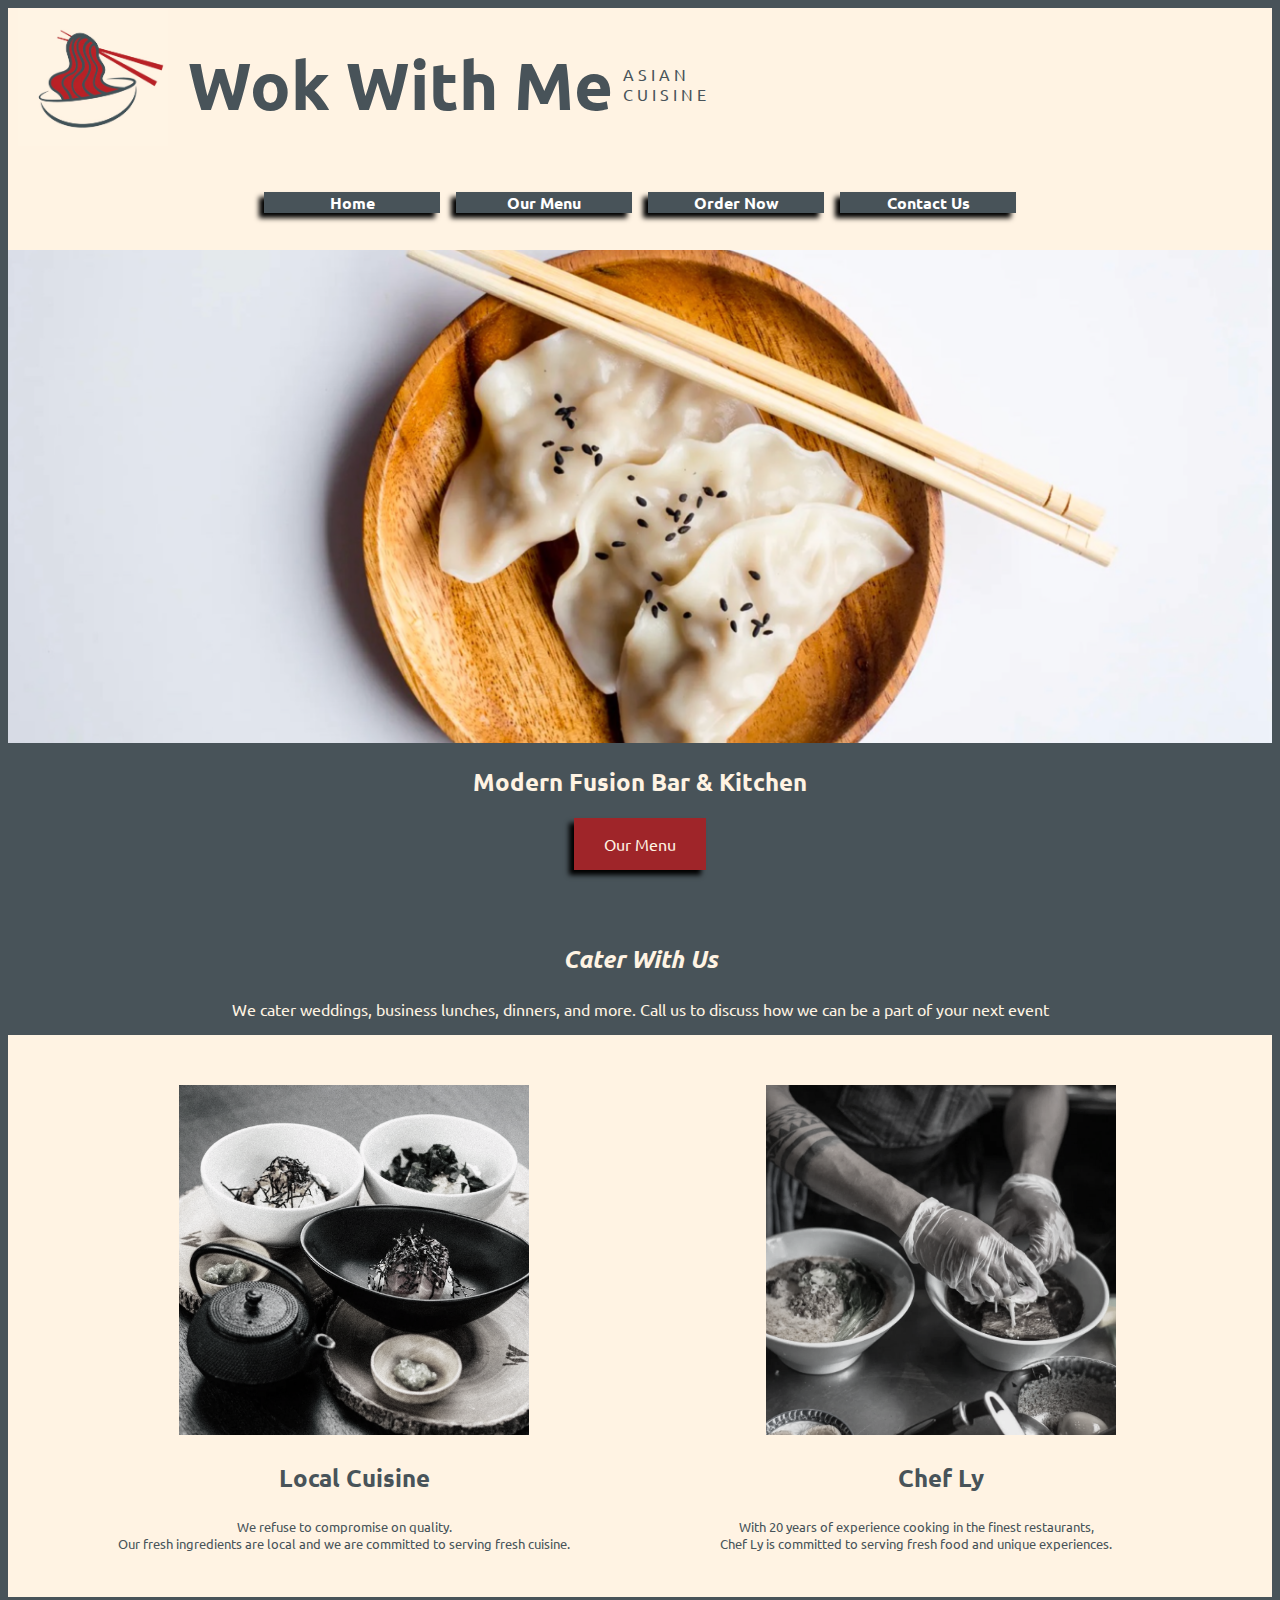
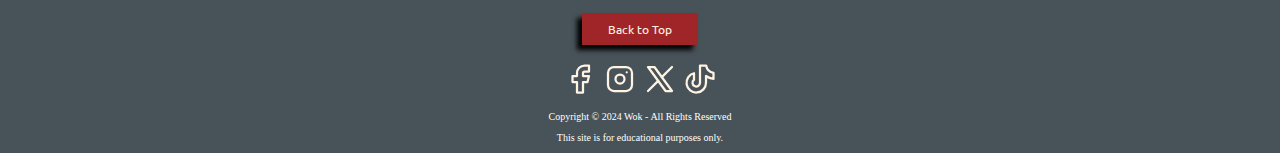
<file: index.html>
<!DOCTYPE html>
<html lang="en">
    <head>
        <meta charset="utf-8">
        <title>Wok With Me | Home</title>
        <meta name="author" content="Darren Bush">
        <meta name="description" content="Wok With Me Asian Cuisine home page">

        <link rel="shortcut icon" href="images/favicon.ico" type="image/x-icon">
        <link rel="icon" href="images/favicon.ico" type="image/x-icon">
        
        <link rel="preconnect" href="https://fonts.googleapis.com">
        <link rel="preconnect" href="https://fonts.gstatic.com" crossorigin>
        <link href="https://fonts.googleapis.com/css2?family=Ubuntu&display=swap" rel="stylesheet">

        <link rel="stylesheet" href="styles.css">
    </head>
    <body>
        <header id="top">
            <div>
                <a href="#" aria-label="Wok With Me home page">
                <img src="images/WokWithMe.jpg" alt="main logo" width="150">
                </a>

                <h1><a href="index.html">Wok With Me</a></h1>
                <p>A S I A N<br>C U I S I N E</p>
            </div>
            <nav>
                <ul>
                    <li><a href="#">Home</a></li>
                    <li><a href="#">Our Menu</a></li>
                    <li><a href="#">Order Now</a></li>
                    <li><a href="contact.html">Contact Us</a></li>
                </ul>
            </nav>
        </header>
        <main>
            <img src="images/header-img.png" alt="a bowl of dumplings" width="1280">
            
            <section id="menu">
                <h2>Modern Fusion Bar & Kitchen</h2>
                <a href="#" id="our-menu">Our Menu</a>

                <h3>Cater With Us</h3>
                <p>We cater weddings, business lunches, dinners, and more. Call us to discuss how we can be a part of your next event</p>
            </section>

            <section class="localchef">
                <section id="local">
                    <div>
                        <img src="images/local.jpg" alt="an example of a freshly made meal" width="350" height="350">
                        <h3>Local Cuisine</h3>
                        <p>We refuse to compromise on quality.<br>Our fresh ingredients are local and we are committed to serving fresh cuisine.</p>
                    </div>    
                </section>
                    
                <section id="chef">
                    <div>
                        <img src="images/chef.jpg"  alt="chef ly food prep" width="350" height="350">
                        <h3>Chef Ly</h3>
                        <p>With 20 years of experience cooking in the finest restaurants, <br>Chef Ly is committed to serving fresh food and unique experiences.</p>
                    </div>
                </section>
            </section>

            <a href="#" class="btt">Back to Top</a>
        </main>
        <footer>
            <svg xmlns="http://www.w3.org/2000/svg" class="icon icon-tabler icon-tabler-brand-facebook" width="36" height="36" viewBox="0 0 24 24" stroke-width="1.5" stroke="#fff3e3" fill="none" stroke-linecap="round" stroke-linejoin="round">
                <path stroke="none" d="M0 0h24v24H0z" fill="none"/>
                <path d="M7 10v4h3v7h4v-7h3l1 -4h-4v-2a1 1 0 0 1 1 -1h3v-4h-3a5 5 0 0 0 -5 5v2h-3" />
            </svg>

            <svg xmlns="http://www.w3.org/2000/svg" class="icon icon-tabler icon-tabler-brand-instagram" width="36" height="36" viewBox="0 0 24 24" stroke-width="1.5" stroke="#fff3e3" fill="none" stroke-linecap="round" stroke-linejoin="round">
                <path stroke="none" d="M0 0h24v24H0z" fill="none"/>
                <path d="M4 4m0 4a4 4 0 0 1 4 -4h8a4 4 0 0 1 4 4v8a4 4 0 0 1 -4 4h-8a4 4 0 0 1 -4 -4z" />
                <path d="M12 12m-3 0a3 3 0 1 0 6 0a3 3 0 1 0 -6 0" />
                <path d="M16.5 7.5l0 .01" />
            </svg>

            <svg xmlns="http://www.w3.org/2000/svg" class="icon icon-tabler icon-tabler-brand-x" width="36" height="36" viewBox="0 0 24 24" stroke-width="1.5" stroke="#fff3e3" fill="none" stroke-linecap="round" stroke-linejoin="round">
                <path stroke="none" d="M0 0h24v24H0z" fill="none"/>
                <path d="M4 4l11.733 16h4.267l-11.733 -16z" />
                <path d="M4 20l6.768 -6.768m2.46 -2.46l6.772 -6.772" />
            </svg>

            <svg xmlns="http://www.w3.org/2000/svg" class="icon icon-tabler icon-tabler-brand-tiktok" width="36" height="36" viewBox="0 0 24 24" stroke-width="1.5" stroke="#fff3e3" fill="none" stroke-linecap="round" stroke-linejoin="round">
                <path stroke="none" d="M0 0h24v24H0z" fill="none"/>
                <path d="M21 7.917v4.034a9.948 9.948 0 0 1 -5 -1.951v4.5a6.5 6.5 0 1 1 -8 -6.326v4.326a2.5 2.5 0 1 0 4 2v-11.5h4.083a6.005 6.005 0 0 0 4.917 4.917z" />
            </svg>

            <p>Copyright &copy; 2024 Wok - All Rights Reserved</p>
            <p>This site is for educational purposes only.</p>
        </footer>
    </body>
</html>
</file>
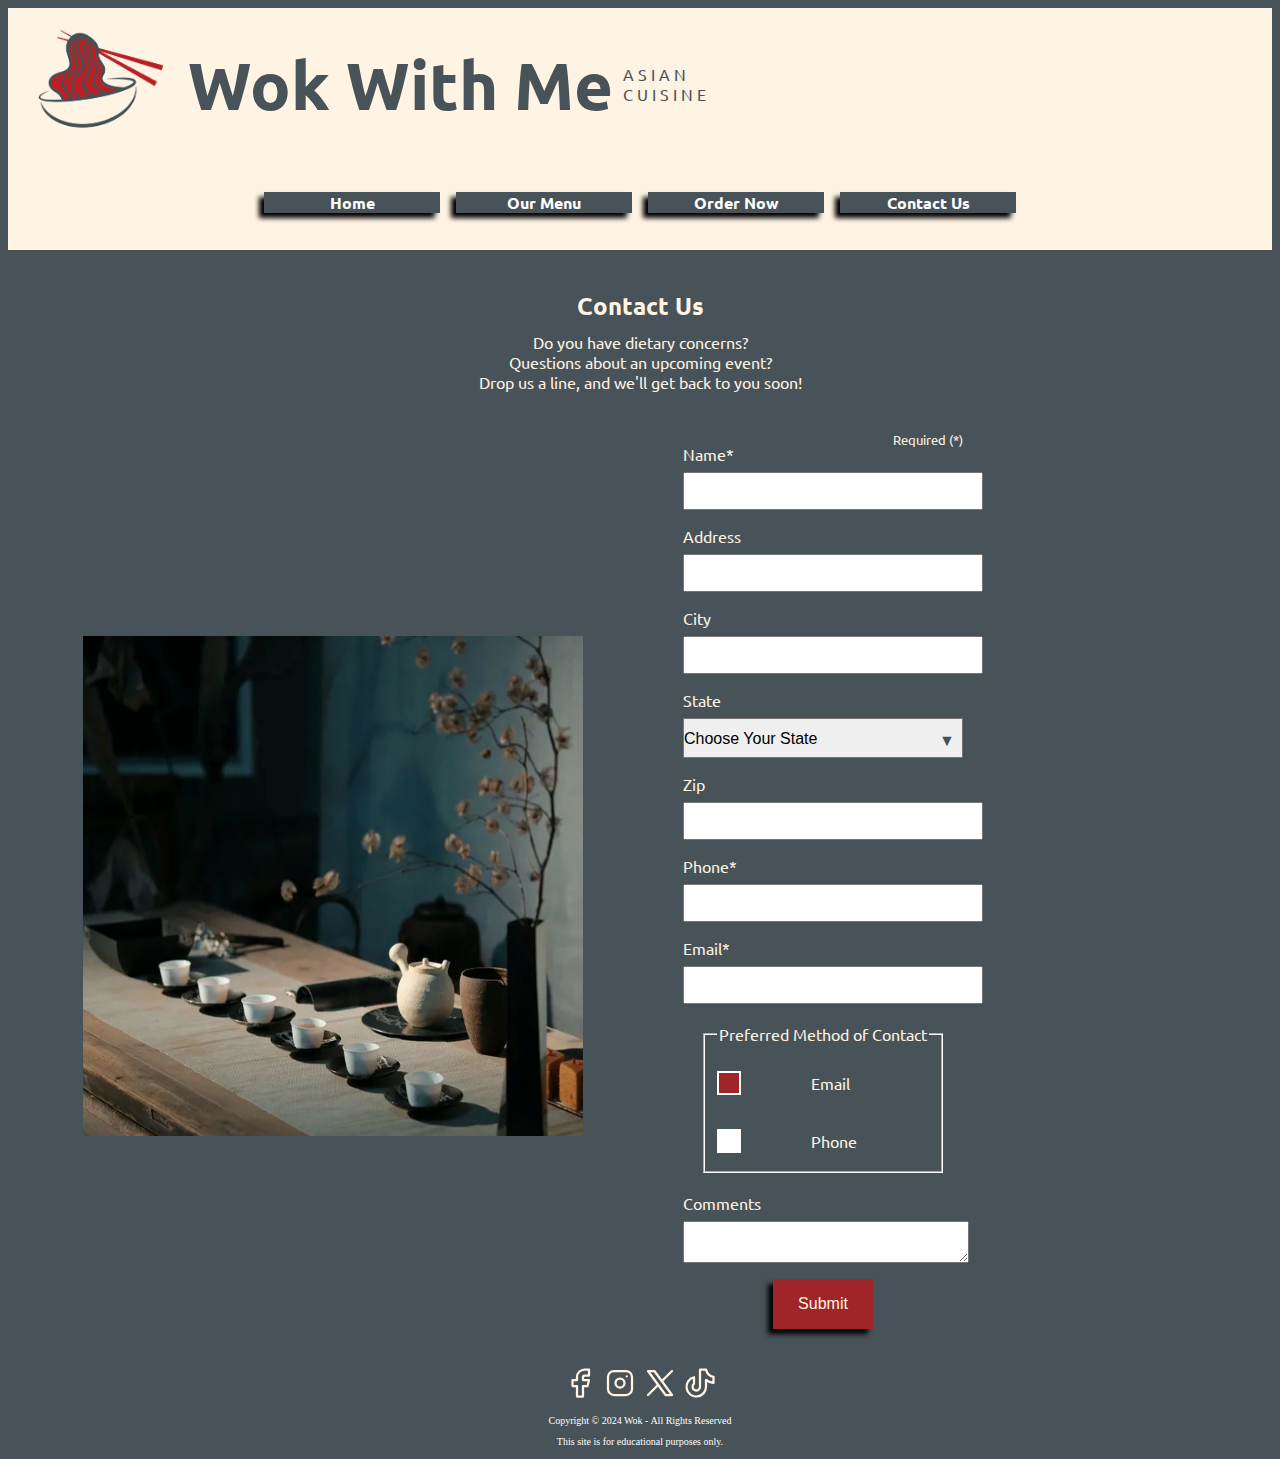
<file: contact.html>
<!DOCTYPE html>
<html lang="en">
    <head>
        <meta charset="utf-8">
        <title>Wok With Me | Contact</title>
        <meta name="author" content="Darren Bush">
        <meta name="description" content="Wok With Me Asian Cuisine contact page">

        <link rel="shortcut icon" href="images/favicon.ico" type="image/x-icon">
        <link rel="icon" href="images/favicon.ico" type="image/x-icon">

        <link rel="preconnect" href="https://fonts.googleapis.com">
        <link rel="preconnect" href="https://fonts.gstatic.com" crossorigin>
        <link href="https://fonts.googleapis.com/css2?family=Ubuntu&display=swap" rel="stylesheet">

        <link rel="stylesheet" href="styles.css">
    </head>
    <body>
        <header id="top">
            <div>
                <a href="index.html" aria-label="Wok With Me home page">
                <img src="images/WokWithMe.jpg" alt="main logo" width="150">
                </a>

                <h1><a href="index.html">Wok With Me</a></h1>
                <p>A S I A N<br>C U I S I N E</p>
            </div>
            <nav>
                <ul>
                    <li><a href="index.html">Home</a></li>
                    <li><a href="#">Our Menu</a></li>
                    <li><a href="#">Order Now</a></li>
                    <li><a href="#">Contact Us</a></li>
                </ul>
            </nav>
        </header>
        <main id="contact">
            <h2>Contact Us</h2>

            <p>Do you have dietary concerns?<br>Questions about an upcoming event?<br>Drop us a line, and we'll get back to you soon!</p>
            <section class="form">
                <img src="images/contact-img-optional2.jpg" alt="an example of our table setup" width="500" height="500">
            
                <form action="https://wp.zybooks.com/form-viewer.php" method="POST">
                    <p>Required (*)</p>
                    <label for="my-name">Name<span class="required">*</span></label>
                    <input type="text" name="my-name" id="my-name">

                    <label for="my-address">Address</label>
                    <input type="text" name="my-address" id="my-address"> 

                    <label for="my-city">City</label>
                    <input type="text" name="my-city" id="my-city">

                    <label for="my-state">State</label>
                    <div id="state">
                        <select name="my-state" id="my-state">
                            <option value="">Choose Your State</option>
                            <option value="al">AL</option>
                            <option value="ak">AK</option>
                            <option value="az">AZ</option>
                            <option value="ar">AR</option>
                            <option value="ca">CA</option>
                            <option value="co">CO</option>
                            <option value="ct">CT</option>
                            <option value="de">DE</option>
                            <option value="dc">DC</option>
                            <option value="fl">FL</option>
                            <option value="ga">GA</option>
                            <option value="hi">HI</option>
                            <option value="id">ID</option>
                            <option value="il">IL</option>
                            <option value="in">IN</option>
                            <option value="ia">IA</option>
                            <option value="ks">KS</option>
                            <option value="ky">KY</option>
                            <option value="la">LA</option>
                            <option value="me">ME</option>
                            <option value="md">MD</option>
                            <option value="ma">MA</option>
                            <option value="mi">MI</option>
                            <option value="mn">MN</option>
                            <option value="ms">MS</option>
                            <option value="mo">MO</option>
                            <option value="mt">MT</option>
                            <option value="ne">NE</option>
                            <option value="nv">NV</option>
                            <option value="nh">NH</option>
                            <option value="nj">NJ</option>
                            <option value="nm">NM</option>
                            <option value="ny">NY</option>
                            <option value="nc">NC</option>
                            <option value="nd">ND</option>
                            <option value="oh">OH</option>
                            <option value="ok">OK</option>
                            <option value="or">OR</option>
                            <option value="pa">PA</option>
                            <option value="ri">RI</option>
                            <option value="sc">SC</option>
                            <option value="sd">SD</option>
                            <option value="tn">TN</option>
                            <option value="tx">TX</option>
                            <option value="ut">UT</option>
                            <option value="vt">VT</option>
                            <option value="va">VA</option>
                            <option value="wa">WA</option>
                            <option value="wv">WV</option>
                            <option value="wi">WI</option>
                            <option value="wy">WY</option>
                        </select>
                    </div>

                    <label for="my-zip">Zip</label>
                    <input type="number" name="my-zip" id="my-zip">

                    <label for="my-phone">Phone<span class="required">*</span></label>
                    <input type="tel" name="my-phone" id="my-phone">

                    <label for="my-email">Email<span class="required">*</span></label>
                    <input type="email" name="my-email" id="my-email">

                    <fieldset>
                        <legend>Preferred Method of Contact</legend>
                        <input type="radio" name="contact-preference" id="preferred-email" checked>
                        <label for="preferred-email">Email</label>
                        <input type="radio" name="contact-preference" id="preferred-phone">
                        <label for="preferred-phone">Phone</label>
                    </fieldset>

                    <label for="my-comments">Comments</label>
                    <textarea name="my-comments" id="my-comments"></textarea>

                    <input type="submit" name="my-submit" id="my-submit" value="Submit">
                </form>
            </section>    
        </main>
        <footer>
            <svg xmlns="http://www.w3.org/2000/svg" class="icon icon-tabler icon-tabler-brand-facebook" width="36" height="36" viewBox="0 0 24 24" stroke-width="1.5" stroke="#fff3e3" fill="none" stroke-linecap="round" stroke-linejoin="round">
                <path stroke="none" d="M0 0h24v24H0z" fill="none"/>
                <path d="M7 10v4h3v7h4v-7h3l1 -4h-4v-2a1 1 0 0 1 1 -1h3v-4h-3a5 5 0 0 0 -5 5v2h-3" />
            </svg>

            <svg xmlns="http://www.w3.org/2000/svg" class="icon icon-tabler icon-tabler-brand-instagram" width="36" height="36" viewBox="0 0 24 24" stroke-width="1.5" stroke="#fff3e3" fill="none" stroke-linecap="round" stroke-linejoin="round">
                <path stroke="none" d="M0 0h24v24H0z" fill="none"/>
                <path d="M4 4m0 4a4 4 0 0 1 4 -4h8a4 4 0 0 1 4 4v8a4 4 0 0 1 -4 4h-8a4 4 0 0 1 -4 -4z" />
                <path d="M12 12m-3 0a3 3 0 1 0 6 0a3 3 0 1 0 -6 0" />
                <path d="M16.5 7.5l0 .01" />
            </svg>

            <svg xmlns="http://www.w3.org/2000/svg" class="icon icon-tabler icon-tabler-brand-x" width="36" height="36" viewBox="0 0 24 24" stroke-width="1.5" stroke="#fff3e3" fill="none" stroke-linecap="round" stroke-linejoin="round">
                <path stroke="none" d="M0 0h24v24H0z" fill="none"/>
                <path d="M4 4l11.733 16h4.267l-11.733 -16z" />
                <path d="M4 20l6.768 -6.768m2.46 -2.46l6.772 -6.772" />
            </svg>

            <svg xmlns="http://www.w3.org/2000/svg" class="icon icon-tabler icon-tabler-brand-tiktok" width="36" height="36" viewBox="0 0 24 24" stroke-width="1.5" stroke="#fff3e3" fill="none" stroke-linecap="round" stroke-linejoin="round">
                <path stroke="none" d="M0 0h24v24H0z" fill="none"/>
                <path d="M21 7.917v4.034a9.948 9.948 0 0 1 -5 -1.951v4.5a6.5 6.5 0 1 1 -8 -6.326v4.326a2.5 2.5 0 1 0 4 2v-11.5h4.083a6.005 6.005 0 0 0 4.917 4.917z" />
            </svg>
            
            <p>Copyright &copy; 2024 Wok - All Rights Reserved</p>
            <p>This site is for educational purposes only.</p>   
        </footer>
    </body>
</html>
</file>
<file: styles.css>
:root{
    --tan: #fff3e3;
    --green: #485359;
    --red: #9f2529;
    --black: #000000;
    --white: #FFFFFF;

    --fonts: "Ubuntu", arial, sans-serif;

    --box-shadow-lg: -5px 5px 5px var(--black);
    --box-shadow-sm: -3px 3px 3px var(--black);
}

body{
    background-color: var(--green);
    background-image: url("https://www.transparenttextures.com/patterns/rocky-wall.png");  
    max-width: 1280px;
}

header{
    background-color: var(--tan);
    color: var(--green);
    font-family: var(--fonts);
    align-items: center;
}

header a{
    color: var(--green);
    display: block;
    padding: 0px 10px 0px 10px;
    text-decoration: none;
    font-size: 50pt;
    max-width: 100%;
}

header div{
    display: flex;
    align-items: center;

}

header img{
    max-width: 100%;
}

h2{
    background-color: var(--green);
    color: var(--tan);
    font-family: var(--fonts);
    background-image: url("https://www.transparenttextures.com/patterns/rocky-wall.png");
}

nav{
    margin: 0 15rem 0 15rem;
    padding-bottom: 5px;
    position: relative;
}

nav ul{
    display: grid;
    grid-template-columns: .5fr .5fr .5fr .5fr;
    gap: 1rem;
    list-style-type: none;
    padding: 1rem;
}

nav li{
    box-shadow: var(--box-shadow-lg);
    text-decoration: none;
}

nav li:hover{
    box-shadow: var(--box-shadow-sm);
}

nav a{
    text-decoration: none;
    background-color: var(--green);
    color: var(--white);
    text-align: center;
    font-size: 1rem;
    font-weight: bold;
}

main{
    text-align: center;
    font-family: var(--fonts);
}

main a{
    background-color: var(--red);
    color: var(--tan);
    box-shadow: var(--box-shadow-lg);
    width: 100px;
    display: block;
    padding: 1rem;
    margin: 1rem auto;
    text-decoration: none;
}

main a:hover{
    box-shadow: var(--box-shadow-sm);
}

main img{
    max-width: 100%;
    height: auto;
}

main h2{
    color: var(--tan);
}

main h3{
    color: var(--green);
    font-size: 1.5rem;
}

#menu h3{
    color: var(--tan);
    padding-top: 50px;
    font-style: italic;
    font-size: x-large;
}

main p{
    color: var(--tan);
}

#menu section{
    background-color: var(--tan);
    color: var(--tan);
}

#menu > section p{
    color: var(--green);
}

.localchef{
    display: flex;
    background-color: var(--tan);
    color: var(--green);
    padding: 50px 0 25px;
    justify-content: space-evenly;
    gap: 20px;
    align-items: center;
}

#local img{
    max-width: 100%;
    filter: grayscale(90%);
    transition: filter 1s;
}

#local img:hover{
    filter: grayscale(0%)
}

#local p{
    color: var(--green);
    font-size: small;
    margin: 0 20px 20px 0px;
}

#chef section div{
    background-color: var(--red);
    color: var(--tan);
}

#chef p{
    color: var(--green);
    font-size: small;
    margin: 0 50px 20px 0px;
}

#chef img{
    filter: grayscale(90%);
    transition: 1s;
    max-width: 100%;
}

#chef img:hover{
    filter: grayscale(0%)
}

#contact h2{
    padding-top: 20px;
}

#contact p{
    position: relative;
    bottom: 10px;
}

.btt{
    font-size: .75rem;
    font-family: var(--fonts);
    box-shadow: var(--box-shadow-lg);
    text-decoration: none;
    padding: .5rem;
}
    
.btt:hover{
    box-shadow: var(--box-shadow-sm);
}

footer{
    color: var(--white);
    text-align: center;
    border-width: 3px;
}

footer p{
    font-size: x-small;
}

.form{
    align-items: center;
    margin: 10px auto;
	padding: 10px;
    display: flex;
    gap: 100px;
    position: relative;
}

.form img{
    width: 500px;
    height: 500px;
    padding-left: 65px;
}

.form p{
    float: right;
    font-size: small;
    position: relative;
}

input{
    padding: .5rem;
}

select{
	appearance: none;
	height: 40px;
	font-style: normal;
	font-weight: normal;
	color: var(--tan);
}

input, label, select, textarea{
    display: block;
    font-size: 1rem;
    color: var(--black);
    width: 100%;
    align-items: center;
}

.required{
    color: var(--tan);
}

label{
    margin: 1rem 0 0.5rem 0;
    text-align: left;
    color: var(--tan);
}

fieldset{
	margin: 20px;
	border-radius: 0px;
	border-color: var(--white);
    color: var(--tan);
	display: grid;
	grid-template-columns: 1fr;
	row-gap: 5px;
}

#state::after{
	display: block;
	content: "\25bc";
	width: 0px;
	height: 0px;
	color: var(--green);
	position: relative;
	top: -1.8rem;
	left: 16rem;
}

#my-submit{
    grid-column: 1/-1;
    padding: 1rem;
    margin: 1rem auto;
    background-color: var(--red);
    color: var(--tan);
    font-size: 1rem;
    border: none;
    justify-self: end;
    box-shadow: var(--box-shadow-lg);
    align-items: center;
    width: 100px;   
}

#my-submit:hover{
    box-shadow: var(--box-shadow-sm);
}

input[type="radio"] + label {
    cursor: pointer;
    display: flex;
    align-items: center;
}

input[type="radio"] {
    appearance: none;
    margin: 0;
    padding: 0;
    border: none;
    font-size: 20pt;
}

input[type="radio"] + label::before {
    content: "\00a0";
    font-size: 2em;
    line-height: 1;
    border-radius: 1%;
    display: inline-block;  
    height: 20px;
    width: 20px;
    text-align: center;
    margin-right: 70px;
    border: 2px solid var(--white);
    background-color: var(--white);
}

input[type="radio"]:checked + label::before {
    color: var(--white);
    background: var(--red);
}

input[type="radio"]:focus{
    outline: none;
}

input:invalid, select:invalid, textarea:invalid{
	border: 4px solid var(--red);
}

input:focus, select:focus, textarea:focus{
	outline: 1px solid var(--black);	
}
</file>
